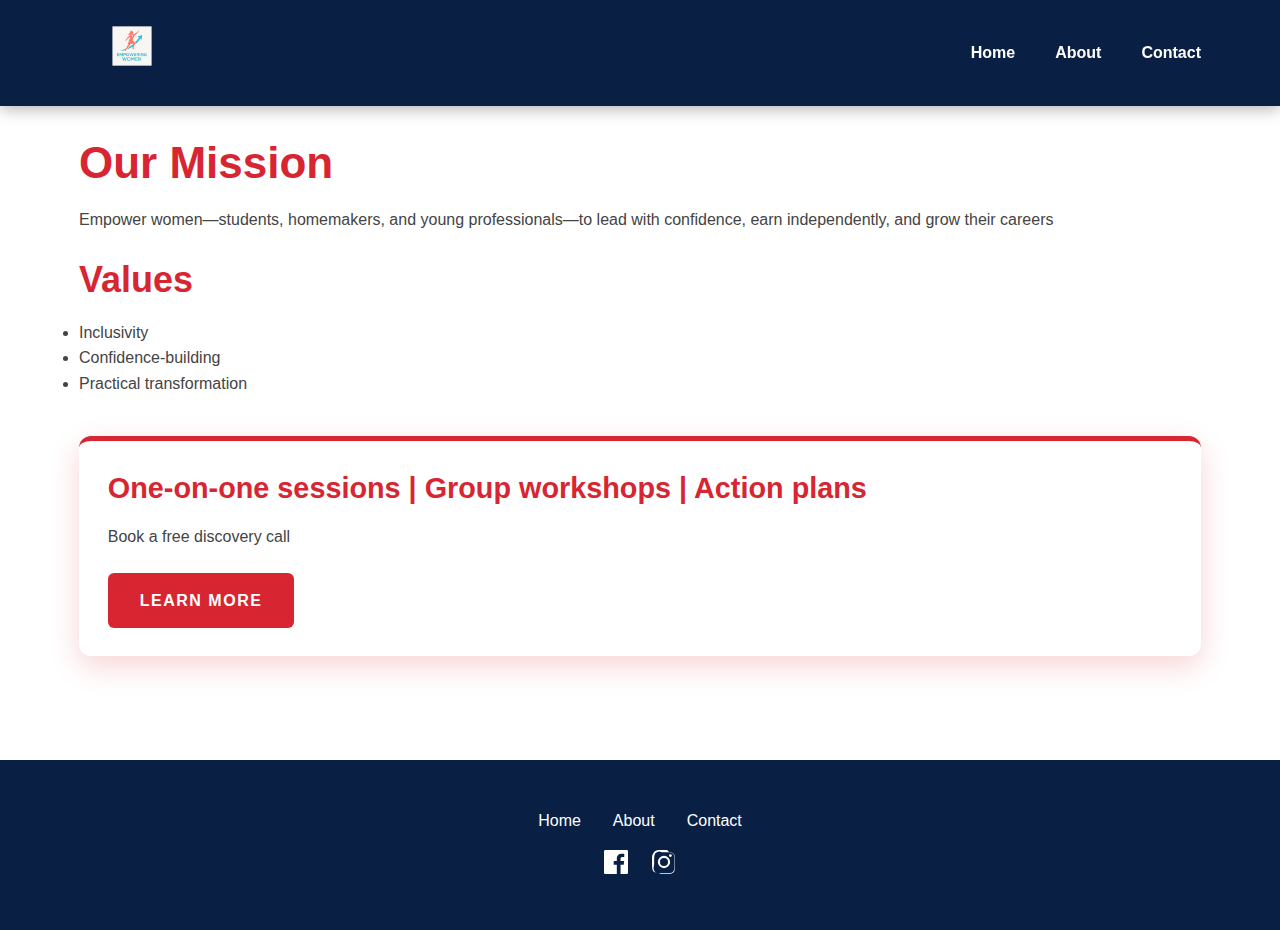
<file: about.html>
<!DOCTYPE html>
<html lang="en">
<head>
  <meta charset="UTF-8">
  <meta name="viewport" content="width=device-width, initial-scale=1.0">
  <title>Generic Page - Simple Template</title>
  <link href="https://fonts.googleapis.com/css?family=Lato:400,700" rel="stylesheet">
  <link rel="stylesheet" href="assets/css/styles.css">
</head>
<body>
  <header>
    <div class="container header-container">
      <a href="index.html" class="logo">
        <img src="assets/images/logo.png" alt="Company Logo">
      </a>
      <nav>
        <ul>
          <li><a href="index.html">Home</a></li>
          <li><a href="about.html">About</a></li>
          <li><a href="contact.html">Contact</a></li>
        </ul>
      </nav>
    </div>
  </header>

  <section class="section">
    <div class="container">
      <h1>Our Mission</h1>
      <p>Empower women—students, homemakers, and young professionals—to lead with confidence, earn independently, and grow their careers</p>
      
      <h2>Values</h2>
               <ul>
            <li>Inclusivity</li>
            <li>Confidence-building</li>
            <li>Practical transformation</li>
          </ul>
      <div class="row">
        <div class="col">
         
        </div>
      </div>
      
      <div class="row">
  <div class="col">
    <div class="card">
      <div class="card-body">
        <h3>One-on-one sessions | Group workshops | Action plans</h3>
        <p>Book a free discovery call</p>
        <a href="#" class="btn">Learn More</a>
            </div>
            </div>
            </div>
            </div>
             
  </section>

  <footer>
  <div class="container">
    <div class="footer-links">
      <a href="index.html">Home</a>
      <a href="about.html">About</a>
      <a href="contact.html">Contact</a>
    </div>
    <div class="footer-social">
      <!-- Facebook Icon -->
      <a href="#" aria-label="Facebook" class="social-icon" title="Facebook">
        <svg xmlns="http://www.w3.org/2000/svg" width="24" height="24" fill="white" viewBox="0 0 24 24">
          <path d="M22.675 0H1.325C.593 0 0 .593 0 1.326v21.348C0 23.408.593 24 1.325 24H12.82v-9.294H9.692V11.08h3.128V8.414c0-3.1 1.893-4.788 4.659-4.788 1.325 0 2.464.099 2.797.143v3.24l-1.918.001c-1.504 0-1.795.715-1.795 1.762v2.311h3.587l-.467 3.626h-3.12V24h6.116c.73 0 1.324-.592 1.324-1.326V1.326C24 .593 23.408 0 22.675 0z"/>
        </svg>
      </a>

      <!-- Instagram Icon -->
      <a href="#" aria-label="Instagram" class="social-icon" title="Instagram">
        <svg xmlns="http://www.w3.org/2000/svg" width="24" height="24" fill="white" viewBox="0 0 24 24">
          <path d="M12 2.163c3.204 0 3.584.012 4.849.07 1.206.056 2.003.247 2.466.415a4.92 4.92 0 0 1 1.675 1.09 4.922 4.922 0 0 1 1.09 1.675c.168.463.359 1.26.415 2.466.058 1.265.07 1.645.07 4.849s-.012 3.584-.07 4.849c-.056 1.206-.247 2.003-.415 2.466a4.92 4.92 0 0 1-1.09 1.675 4.922 4.922 0 0 1-1.675 1.09c-.463.168-1.26.359-2.466.415-1.265.058-1.645.07-4.849.07s-3.584-.012-4.849-.07c-1.206-.056-2.003-.247-2.466-.415a4.92 4.92 0 0 1-1.675-1.09 4.922 4.922 0 0 1-1.09-1.675c-.168-.463-.359-1.26-.415-2.466C2.175 15.747 2.163 15.367 2.163 12s.012-3.584.07-4.849c.056-1.206.247-2.003.415-2.466a4.92 4.92 0 0 1 1.09-1.675 4.922 4.922 0 0 1 1.675-1.09c.463-.168 1.26-.359 2.466-.415C8.416 2.175 8.796 2.163 12 2.163zm0-2.163C8.737 0 8.332.014 7.052.072 5.773.129 4.683.332 3.785.693 2.827 1.084 2.084 1.827 1.693 2.785.331 4.683.128 5.773.072 7.052.014 8.332 0 8.737 0 12s.014 3.668.072 4.948c.056 1.279.259 2.369.621 3.267.391.958 1.134 1.701 2.092 2.092.898.362 1.988.565 3.267.621C8.332 23.986 8.737 24 12 24s3.668-.014 4.948-.072c1.279-.056 2.369-.259 3.267-.621.958-.391 1.701-1.134 2.092-2.092.362-.898.565-1.988.621-3.267.058-1.28.072-1.685.072-4.948s-.014-3.668-.072-4.948c-.056-1.279-.259-2.369-.621-3.267a5.92 5.92 0 0 0-2.092-2.092c-.898-.362-1.988-.565-3.267-.621C15.668.014 15.263 0 12 0zm0 5.838a6.162 6.162 0 1 0 0 12.324 6.162 6.162 0 0 0 0-12.324zm0 10.162a3.999 3.999 0 1 1 0-7.998 3.999 3.999 0 0 1 0 7.998zm6.406-11.845a1.44 1.44 0 1 0 0 2.88 1.44 1.44 0 0 0 0-2.88z"/>
        </svg>
      </a>
    </div>
  </div>
</footer>

</body>
</html>
</file>
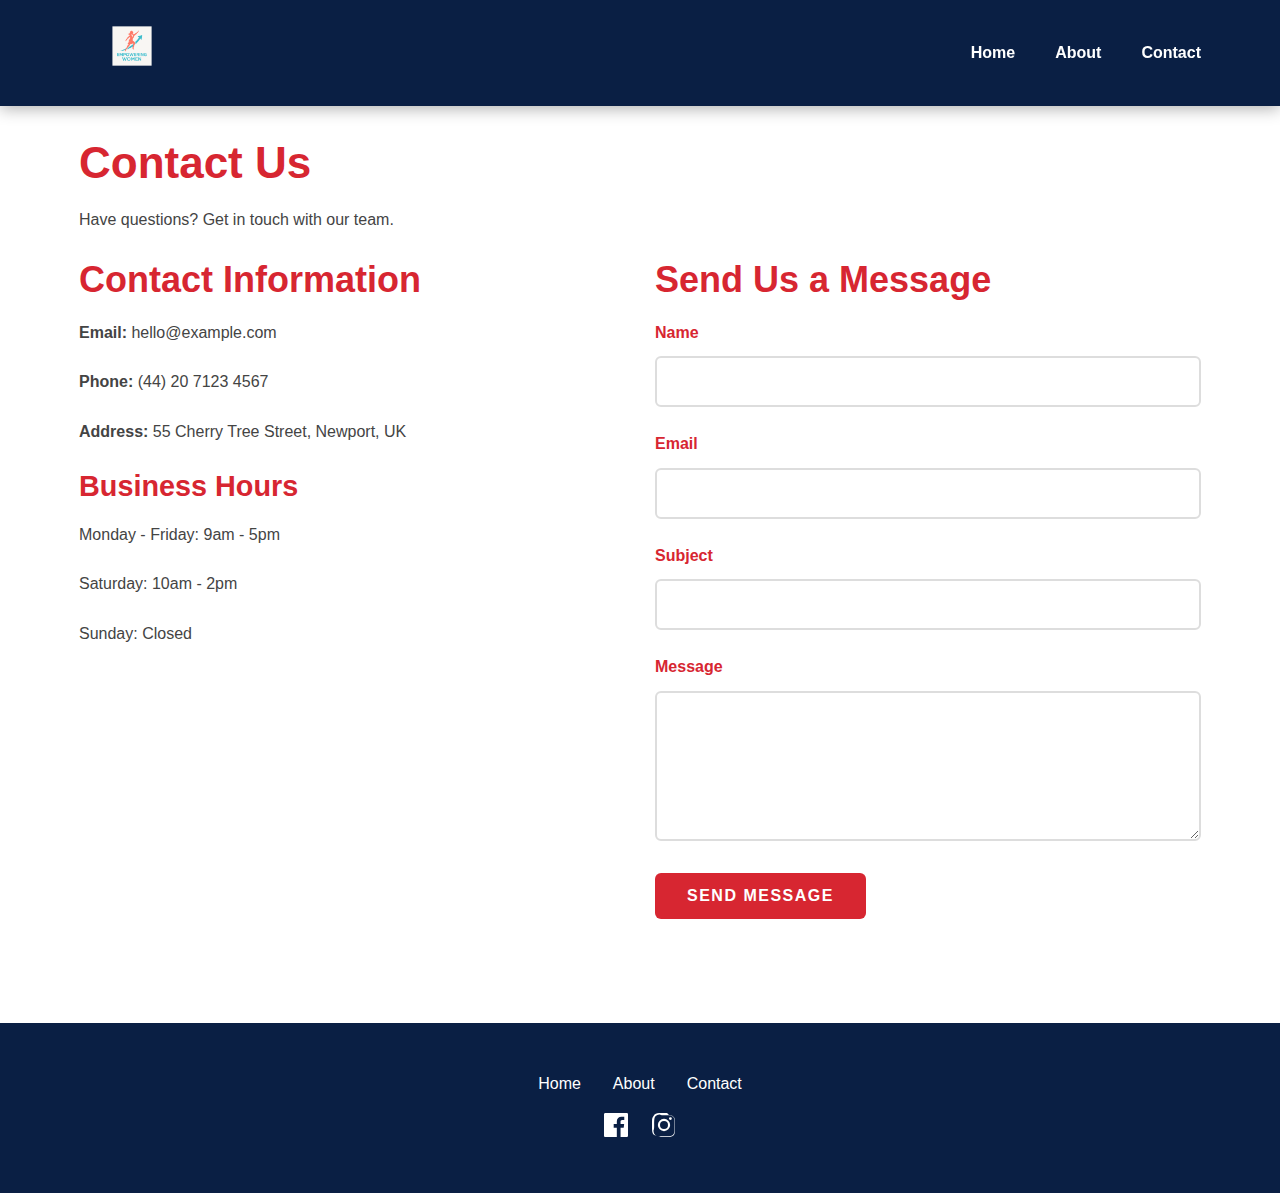
<file: contact.html>
<!DOCTYPE html>
<html lang="en">
<head>
  <meta charset="UTF-8">
  <meta name="viewport" content="width=device-width, initial-scale=1.0">
  <title>Contact Us - Empowering Women</title>
  <link href="https://fonts.googleapis.com/css?family=Lato:400,700" rel="stylesheet">
  <link rel="stylesheet" href="assets/css/styles.css">
</head>
<body>
  <header>
    <div class="container header-container">
      <a href="index.html" class="logo">
        <img src="assets/images/logo.png" alt="Company Logo">
      </a>
      <nav>
        <ul>
          <li><a href="index.html">Home</a></li>
          <li><a href="about.html">About</a></li>
          <li><a href="contact.html">Contact</a></li>
        </ul>
      </nav>
    </div>
  </header>

  <section class="section">
    <div class="container">
      <h1>Contact Us</h1>
      <p>Have questions? Get in touch with our team.</p>
      
      <div class="row">
        <div class="col">
          <h2>Contact Information</h2>
          <p><strong>Email:</strong> hello@example.com</p>
          <p><strong>Phone:</strong> (44) 20 7123 4567</p>
          <p><strong>Address:</strong> 55 Cherry Tree Street, Newport, UK</p>
          
          <h3>Business Hours</h3>
          <p>Monday - Friday: 9am - 5pm</p>
          <p>Saturday: 10am - 2pm</p>
          <p>Sunday: Closed</p>
        </div>
        
        <div class="col">
          <h2>Send Us a Message</h2>
   <form action="action="https://formspree.io/f/meokoebr" method="POST">
      <div class="form-group">
        <label for="name">Name</label>
        <input type="text" id="name" name="name" class="form-control" required>
      </div>
  
      <div class="form-group">
        <label for="email">Email</label>
        <input type="email" id="email" name="email" class="form-control" required>
      </div>
  
      <div class="form-group">
        <label for="subject">Subject</label>
        <input type="text" id="subject" name="subject" class="form-control">
      </div>
  
      <div class="form-group">
        <label for="message">Message</label>
        <textarea id="message" name="message" class="form-control" required></textarea>
      </div>
    
  
      <button type="submit" class="btn">Send Message</button>
    </form>
        </div>
      </div>
    </div>
  </section>

  <footer>
  <div class="container">
    <div class="footer-links">
      <a href="index.html">Home</a>
      <a href="about.html">About</a>
      <a href="contact.html">Contact</a>
    </div>
    <div class="footer-social">
      <!-- Facebook Icon -->
      <a href="#" aria-label="Facebook" class="social-icon" title="Facebook">
        <svg xmlns="http://www.w3.org/2000/svg" width="24" height="24" fill="white" viewBox="0 0 24 24">
          <path d="M22.675 0H1.325C.593 0 0 .593 0 1.326v21.348C0 23.408.593 24 1.325 24H12.82v-9.294H9.692V11.08h3.128V8.414c0-3.1 1.893-4.788 4.659-4.788 1.325 0 2.464.099 2.797.143v3.24l-1.918.001c-1.504 0-1.795.715-1.795 1.762v2.311h3.587l-.467 3.626h-3.12V24h6.116c.73 0 1.324-.592 1.324-1.326V1.326C24 .593 23.408 0 22.675 0z"/>
        </svg>
      </a>

      <!-- Instagram Icon -->
      <a href="#" aria-label="Instagram" class="social-icon" title="Instagram">
        <svg xmlns="http://www.w3.org/2000/svg" width="24" height="24" fill="white" viewBox="0 0 24 24">
          <path d="M12 2.163c3.204 0 3.584.012 4.849.07 1.206.056 2.003.247 2.466.415a4.92 4.92 0 0 1 1.675 1.09 4.922 4.922 0 0 1 1.09 1.675c.168.463.359 1.26.415 2.466.058 1.265.07 1.645.07 4.849s-.012 3.584-.07 4.849c-.056 1.206-.247 2.003-.415 2.466a4.92 4.92 0 0 1-1.09 1.675 4.922 4.922 0 0 1-1.675 1.09c-.463.168-1.26.359-2.466.415-1.265.058-1.645.07-4.849.07s-3.584-.012-4.849-.07c-1.206-.056-2.003-.247-2.466-.415a4.92 4.92 0 0 1-1.675-1.09 4.922 4.922 0 0 1-1.09-1.675c-.168-.463-.359-1.26-.415-2.466C2.175 15.747 2.163 15.367 2.163 12s.012-3.584.07-4.849c.056-1.206.247-2.003.415-2.466a4.92 4.92 0 0 1 1.09-1.675 4.922 4.922 0 0 1 1.675-1.09c.463-.168 1.26-.359 2.466-.415C8.416 2.175 8.796 2.163 12 2.163zm0-2.163C8.737 0 8.332.014 7.052.072 5.773.129 4.683.332 3.785.693 2.827 1.084 2.084 1.827 1.693 2.785.331 4.683.128 5.773.072 7.052.014 8.332 0 8.737 0 12s.014 3.668.072 4.948c.056 1.279.259 2.369.621 3.267.391.958 1.134 1.701 2.092 2.092.898.362 1.988.565 3.267.621C8.332 23.986 8.737 24 12 24s3.668-.014 4.948-.072c1.279-.056 2.369-.259 3.267-.621.958-.391 1.701-1.134 2.092-2.092.362-.898.565-1.988.621-3.267.058-1.28.072-1.685.072-4.948s-.014-3.668-.072-4.948c-.056-1.279-.259-2.369-.621-3.267a5.92 5.92 0 0 0-2.092-2.092c-.898-.362-1.988-.565-3.267-.621C15.668.014 15.263 0 12 0zm0 5.838a6.162 6.162 0 1 0 0 12.324 6.162 6.162 0 0 0 0-12.324zm0 10.162a3.999 3.999 0 1 1 0-7.998 3.999 3.999 0 0 1 0 7.998zm6.406-11.845a1.44 1.44 0 1 0 0 2.88 1.44 1.44 0 0 0 0-2.88z"/>
        </svg>
      </a>
    </div>
  </div>
</footer>

</body>
</html>
</file>
<file: assets/css/styles.css>
/* ===== Base Styles ===== */
:root {
  --primary: #D72631;   /* Bright red */
  --dark: #0A1F44;      /* Deep navy */
  --light: #FFFFFF;     /* White */
  --gray: #444444;      /* Dark gray for text */
}

* {
  margin: 0;
  padding: 0;
  box-sizing: border-box;
}

html {
  scroll-behavior: smooth;
}

body {
  font-family: 'Poppins', sans-serif;
  line-height: 1.6;
  color: var(--gray);
  background: var(--light);
  padding-top: 70px;
}

/* ===== Typography ===== */
h1, h2, h3, h4, h5, h6 {
  font-family: 'Poppins', sans-serif;
  color: var(--primary);
  margin-bottom: 1rem;
  line-height: 1.3;
}

h1 { font-size: 2.75rem; }
h2 { font-size: 2.25rem; }
h3 { font-size: 1.8rem; }
h4 { font-size: 1.5rem; }

p {
  margin-bottom: 1.5rem;
  color: var(--gray);
}

a {
  color: var(--primary);
  text-decoration: none;
  transition: all 0.3s ease;
}

a:hover {
  color: #a31a24;
}

/* ===== Layout ===== */
.container {
  width: 90%;
  max-width: 1200px;
  margin: 0 auto;
  padding: 0 15px;
}

.section {
  padding: 4rem 0;
}

.section-title {
  text-align: center;
  margin: 3rem 0;
}

/* ===== Header ===== */
header {
  background: var(--dark);
  color: white;
  position: fixed;
  width: 100%;
  top: 0;
  z-index: 1000;
  padding: 1rem 0;
  box-shadow: 0 3px 15px rgba(0,0,0,0.3);
}

.header-container {
  display: flex;
  justify-content: space-between;
  align-items: center;
}

.logo {
  font-size: 1.9rem;
  font-weight: 700;
  color: var(--primary);
  letter-spacing: 2px;
}

.logo img {
  height: 60px;
  width: auto;
}

nav ul {
  display: flex;
  list-style: none;
}

nav li {
  margin-left: 2.5rem;
}

nav a {
  color: white;
  font-weight: 600;
  font-size: 1rem;
}

/* ===== Buttons ===== */
.btn {
  display: inline-block;
  padding: 0.9rem 2rem;
  background: var(--primary);
  color: white;
  border-radius: 6px;
  font-weight: 700;
  text-transform: uppercase;
  font-size: 1rem;
  letter-spacing: 1.5px;
  transition: all 0.3s ease;
  border: none;
  cursor: pointer;
}

.btn:hover {
  background: #a31a24;
  transform: translateY(-3px);
}

.btn-outline {
  background: transparent;
  border: 3px solid var(--primary);
  color: var(--primary);
}

.btn-outline:hover {
  background: var(--primary);
  color: white;
}

/* ===== Hero Section ===== */
.hero {
  background: linear-gradient(rgba(10,31,68,0.85), rgba(10,31,68,0.85)), url('../images/banner.jpg');
  background-size: cover;
  background-position: center;
  color: var(--light);
  text-align: center;
  padding: 9rem 0 6rem;
  margin-bottom: 3rem;
}

.hero h1 {
  font-size: 3.5rem;
  margin-bottom: 1.5rem;
  font-weight: 800;
}

.hero p {
  color: #ddd;
  font-size: 1.3rem;
  max-width: 750px;
  margin: 0 auto 2.5rem;
  font-weight: 500;
}

/* ===== Grid System ===== */
.row {
  display: flex;
  flex-wrap: wrap;
  margin: 0 -15px;
}

.col {
  padding: 0 15px;
  flex: 1;
  min-width: 280px;
  margin-bottom: 2.5rem;
}

/* ===== Card ===== */
.card {
  background: white;
  border-radius: 12px;
  overflow: hidden;
  box-shadow: 0 10px 30px rgba(215,38,49,0.2);
  transition: transform 0.3s ease;
  border-top: 5px solid var(--primary);
}

.card:hover {
  transform: translateY(-12px);
}

.card-img {
  width: 100%;
  height: auto;
  display: block;
  object-fit: cover;
}

.card-body {
  padding: 1.8rem;
}

/* ===== Form Styles ===== */
.form-group {
  margin-bottom: 1.5rem;
}

.form-control {
  width: 100%;
  padding: 0.9rem;
  border: 2px solid #ddd;
  border-radius: 6px;
  font-size: 1rem;
  font-weight: 500;
}

textarea.form-control {
  min-height: 150px;
}

label {
  display: block;
  margin-bottom: 0.7rem;
  font-weight: 700;
  color: var(--primary);
}

/* ===== Footer ===== */
footer {
  background: var(--dark);
  color: white;
  padding: 3rem 0;
  text-align: center;
}

.footer-links {
  display: flex;
  justify-content: center;
  margin-bottom: 1rem;
  flex-wrap: wrap;
}

.footer-links a {
  color: white;
  margin: 0 1rem;
  font-weight: 500;
  text-decoration: none;
}

.footer-links a:hover {
  text-decoration: underline;
}

.footer-social {
  margin-top: 1rem;
}

.social-icon {
  height: 24px;
  margin: 0 10px;
  transition: transform 0.3s ease;
}

.social-icon:hover {
  transform: scale(1.2);
}

/* ===== Responsive ===== */
@media (max-width: 768px) {
  .header-container {
    flex-direction: column;
  }

  nav ul {
    margin-top: 1rem;
  }

  nav li {
    margin: 0 0.7rem;
  }

  .hero {
    padding: 6rem 0 4rem;
  }

  .hero h1 {
    font-size: 2.8rem;
  }
}
</file>
